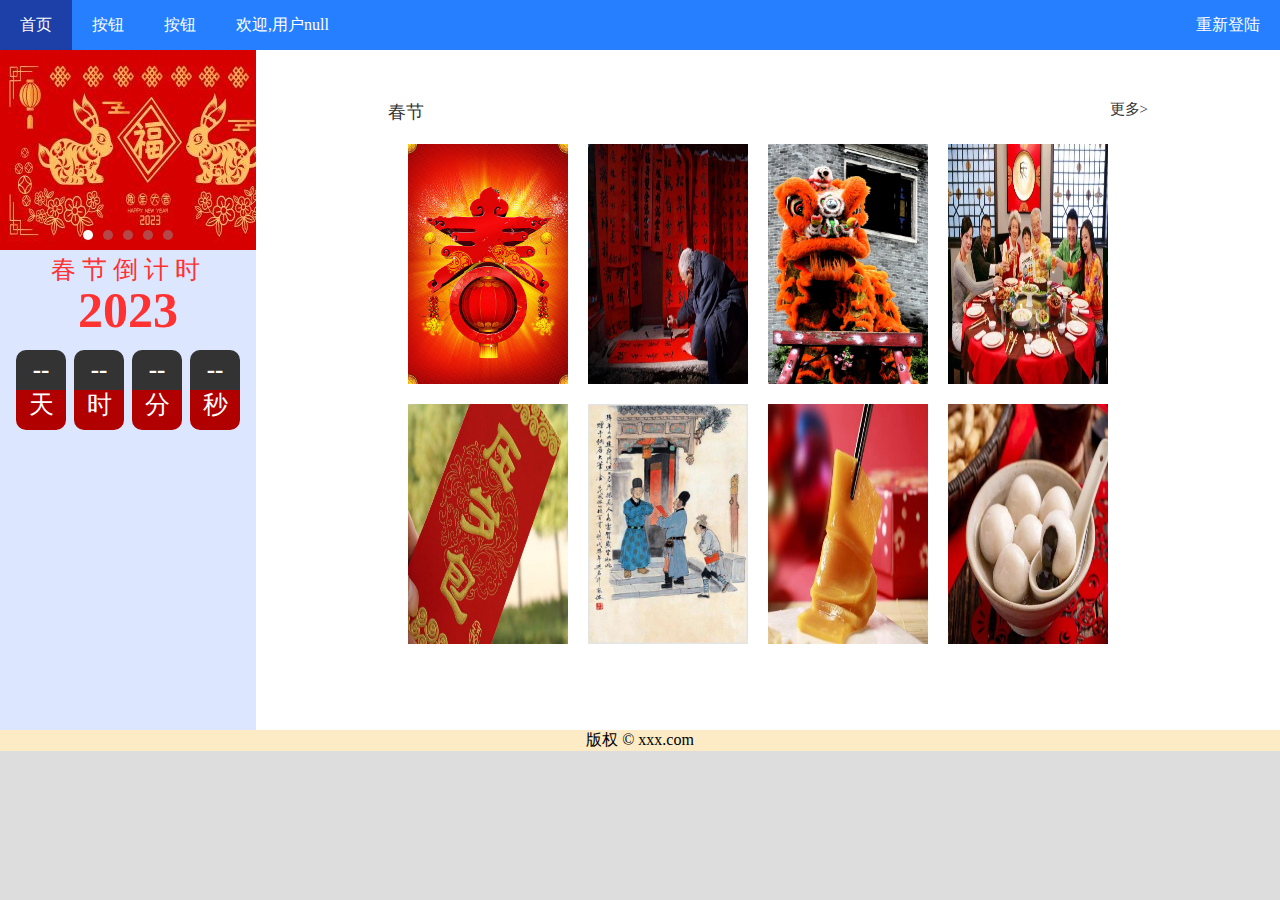
<file: src/main/webapp/index.html>
<!DOCTYPE html>
<html lang="en">
<head>
    <meta charset="UTF-8">
    <title>首页</title>
    <link rel="stylesheet" href="css/index.css">
</head>
<body>
<div>
    <ul class="nav">   <!--    导航栏-->
        <li class="nav"><a class="nav" href="">首页</a></li>
        <li class="nav"><a class="nav" href="">按钮</a></li>
        <li class="nav"><a class="nav" href="">按钮</a></li>
        <p id="nameshow" class="nav"></p>
        <li class="nav-2"><a class="nav" href="Login.html">重新登陆</a></li>
    </ul>
</div>
<div class="menu">  <!--左边-->
    <div class="banner">     <!--轮播图片-->
        <ul class="hot">
            <li><a href="#"><img src="images/1.jpg" width="300px" height="200px"></a></li>
            <li><a href="#"><img src="images/2.jpg" width="300px" height="200px"></a></li>
            <li><a href="#"><img src="images/3.jpg" width="300px" height="200px"></a></li>
            <li><a href="#"><img src="images/4.jpg" width="300px" height="200px"></a></li>
            <li><a href="#"><img src="images/5.jpg" width="300px" height="200px"></a></li>
        </ul>
        <!--小圆点-->
        <ul class="dot"><li class="on"></li><li></li><li></li><li></li><li></li></ul>
    </div>
          <!--    倒计时-->
    <div class="container">
        <h2><span id="title">春节倒计时</span>2023</h2>
        <div class="countdown">
            <div id="day">--</div>
            <div id="hour">--</div>
            <div id="minute">--</div>
            <div id="second">--</div>
        </div>
    </div>
</div>
<div class="content">  <!--右边-->
    <!-- 上方内容 -->
    <div class="box">
        <div class="head">
            <span>春节</span>
            <a href="https://baike.baidu.com/item/%E6%98%A5%E8%8A%82/136876">更多></a>
        </div>
        <!-- 图片内容 -->
        <ul>
            <li>
                <div class="deatil">
                    <h2>春节</h2>
                    <p>即中国农历新年，俗称新春、新岁等</p>
                    <a href="https://baike.baidu.com/item/%E6%98%A5%E8%8A%82/136876#1">开始进入</a>
                </div>
                <img src="images/spring1.png" width="160px" height="240px" alt=""/>
            </li>
            <!--第2个图片-->
            <li>
                <div class="deatil">
                    <h2>春联</h2>
                    <p>对仗工整、简洁精巧</p>
                    <a href="https://baike.baidu.com/item/%E6%98%A5%E8%81%94/688396?fromModule=lemma_inlink">点击进入</a>
                </div>
                <img src="images/spring2.png" width="160px" height="240px" alt=""/>
            </li>
            <!--第3个图片-->
            <li>
                <div class="deatil">
                    <h2>舞狮</h2>
                    <p>驱邪避害的吉祥瑞物</p>
                    <a href="https://baike.baidu.com/item/%E8%88%9E%E7%8B%AE/636945?fromModule=lemma_inlink">点击进入</a>
                </div>
                <img src="images/spring3.png" width="160px" height="240px" alt=""/>
            </li>
            <!--第4个图片-->
            <li>
                <div class="deatil">
                    <h2>年夜饭</h2>
                    <p>又称年晚饭、团年饭、团圆饭等</p>
                    <a href="https://baike.baidu.com/item/%E5%B9%B4%E5%A4%9C%E9%A5%AD/697018?fromModule=lemma_inlink&fromtitle=%E5%9B%A2%E5%B9%B4%E9%A5%AD&fromid=1444864">点击进入</a>
                </div>
                <img src="images/spring4.png" width="160px" height="240px" alt=""/>
            </li>
            <!--第5个图片-->
            <li>
                <div class="deatil">
                    <h2>派利是</h2>
                    <p>中国人喜爱红色，因为红色象征活力、愉快与好运</p>
                    <a href="https://baike.baidu.com/item/%E5%8F%91%E7%BA%A2%E5%8C%85/1601967?fromModule=lemma_inlink&fromtitle=%E6%B4%BE%E5%88%A9%E6%98%AF&fromid=1110278">点击进入</a>
                </div>
                <img src="images/spring5.png" width="160px" height="240px" alt=""/>
            </li>
            <!--第6个图片-->
            <li>
                <div class="deatil">
                    <h2>拜年</h2>
                    <p>人们辞旧迎新、相互表达美好祝愿的一种方式</p>
                    <a href="https://baike.baidu.com/item/%E6%8B%9C%E5%B9%B4/17232?fromModule=lemma_inlink">点击进入</a>
                </div>
                <img src="images/spring6.png" width="160px" height="240px" alt=""/>
            </li>
            <!--第7个图片-->
            <li>
                <div class="deatil">
                    <h2>年糕</h2>
                    <p>农历新年的应时食品</p>
                    <a href="https://baike.baidu.com/item/%E5%B9%B4%E7%B3%95/508333?fromModule=lemma_inlink">点击进入</a>
                </div>
                <img src="images/spring7.png" width="160px" height="240px" alt=""/>
            </li>
            <!--第8个图片-->
            <li>
                <div class="deatil">
                    <h2>汤圆</h2>
                    <p>汉族传统小吃的代表之一</p>
                    <a href="https://baike.baidu.com/item/%E6%B1%A4%E5%9C%86/1333352?fromModule=lemma_inlink">点击进入</a>
                </div>
                <img src="images/spring8.png" width="160px" height="240px" alt=""/>
            </li>
        </ul>
    </div>
</div>
<div class="footer">  <!--底部-->
    版权 © xxx.com
</div>
<script src="js/jquery-1.12.4.min.js"></script>
<script src="js/index.js"></script>
</body>
</html>
</file>
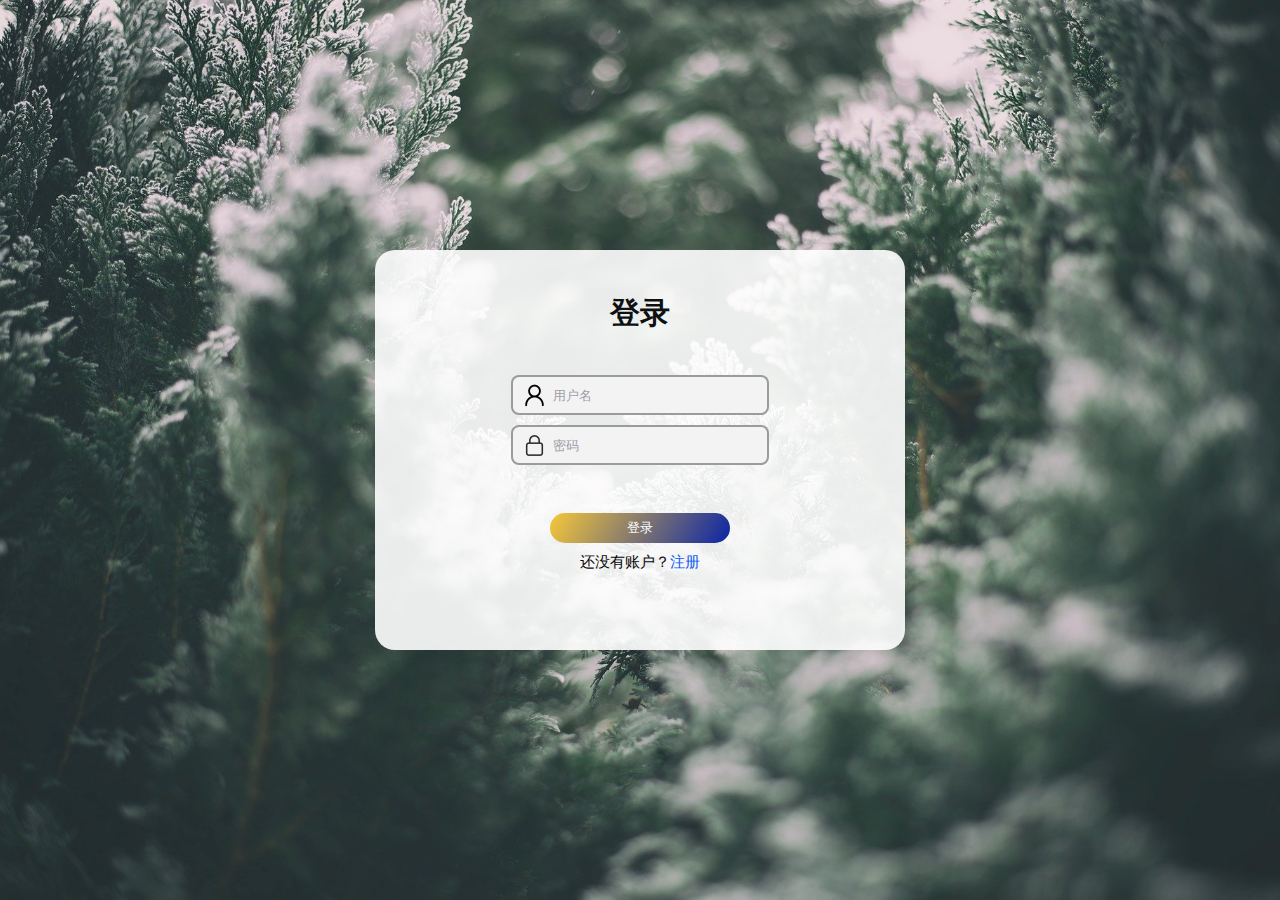
<file: src/main/webapp/Login.html>
<!DOCTYPE html>
<html lang="en">
<head>
    <meta charset="UTF-8">
    <title>登录</title>
    <link rel="stylesheet" href="css/Login.css">
</head>
<body>
<form action="/LMB/loginServlet" method="post" id="form">
    <div class="login-box">
        <h4>登录</h4>
        <div class="input-box">
            <div class="group">
                <span class="ion"><img src="images/user.png" style="width: 25px;height: 25px;"></span>
                <input type="text" name="username" id="username" placeholder="用户名" class="input">
            </div>
            <div class="group">
                <span class="ion"><img src="images/pwd.png" style="width: 25px;height: 25px;"></span>
                <input type="password" name="password" id="password" placeholder="密码" class="input">
            </div>
            <div class="group">
                <p class="p" id="login_sucss">&nbsp;</p>
            </div>
            <div>
                <input class="button" type="submit" id="login" value="登录">
                <div class="signup">
                    还没有账户？<a href="Register.html">注册</a>
                </div>
            </div>
        </div>
    </div>
</form>

</body>
<!--<script src="js/Login.js"></script>-->
</html>
</file>
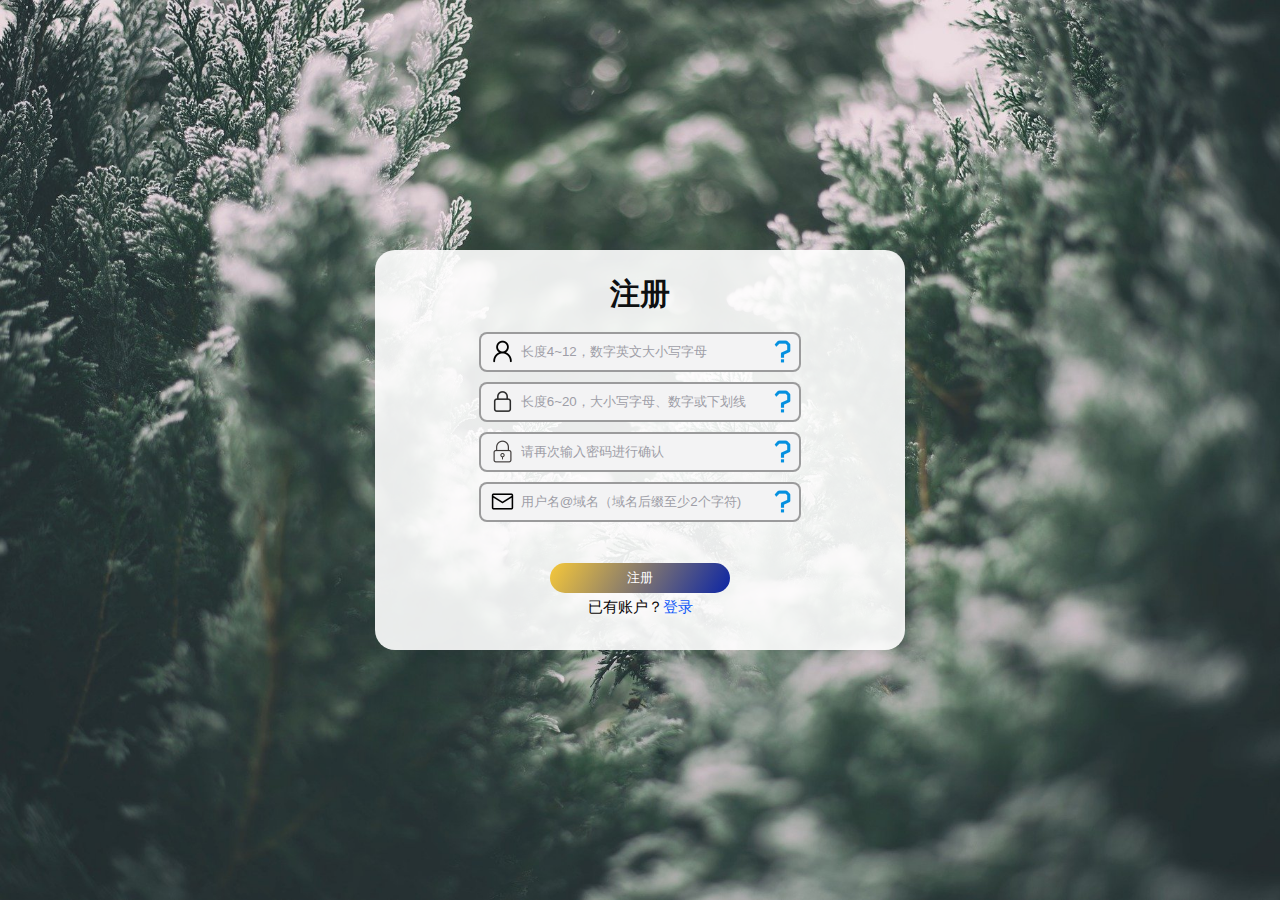
<file: src/main/webapp/Register.html>
<!DOCTYPE html>
<html>
<head>
    <meta charset="utf-8">
    <title>注册</title>
    <link rel="stylesheet" href="css/Register.css">
</head>
<body>
<form id="reg-form" action="/LMB/registerServlet" method="post">
    <div class="login-box">
        <h4>注册</h4>
        <div class="input-box">
            <div class="group" id="user_name">
                <span class="ion"><img src="images/user.png" style="width: 25px;height: 25px;"></span>
                <input type="text" name="username" id="username" placeholder="长度4~12，数字英文大小写字母" class="input">
                <span class="right-ion"><div id="namecheck" class="span-none"></div></span>
            </div>
            <div class="group"  id="userpwd">
                <span class="ion"><img src="images/pwd.png" style="width: 25px;height: 25px;"></span>
                <input type="password" name="password" id="password" placeholder="长度6~20，大小写字母、数字或下划线" class="input">
                <span class="right-ion"><div id="pwdcheck" class="span-none"></div></span>
            </div>
            <div class="group"  id="userrepwd">
                <span class="ion"><img src="images/repwd.png" style="width: 25px;height: 25px;"></span>
                <input type="password" name="repasssword" id="repasssword" placeholder="请再次输入密码进行确认" class="input">
                <span class="right-ion"><div id="repwdcheck" class="span-none"></div></span>
            </div>
            <div class="group"  id="user_email">
                <span class="ion"><img src="images/email.png" style="width: 25px;height: 25px;"></span>
                <input type="text" name="userEmail" id="userEmail" placeholder="用户名@域名（域名后缀至少2个字符)" class="input">
                <span class="right-ion"><div id="emailcheck" class="span-none"></div></span>
            </div>
            <div class="group">
                <p class="p" id="register_sucss"></p>
            </div>
            <input class="button" type="submit" id="register_btn" value="注册">
            <div class="signup">
                已有账户？<a href="Login.html">登录</a>
            </div>
        </div>
    </div>
</form>
</body>
<script src="js/Register.js"></script>
</html>
</file>
<file: src/main/webapp/css/index.css>
/* 清除自带间距 */
*{
    padding: 0;
    margin: 0;
}
/* 清除列表自带列表符号 */
ul.nav{
    list-style-type: none;
    margin: 0;
    padding: 0;
    overflow: hidden;
    background-color: rgb(37, 127, 255);
}
li.nav{
    float: left;
}
li.nav-2{
    float: right;
}
a.nav{
    padding: 0 20px;
    height: 50px;
    line-height: 50px;
    /* 强制转换a标签为块元素 */
    display: block;
    color: white;
    text-decoration: none;
}
p.nav{
    padding: 0 20px;
    height: 50px;
    line-height: 50px;
    display:inline-flex;
    color: white;
    text-decoration: none;
}
a:hover{
    background-color: #1c3fa8;
}
div.menu{
    background-color: #dce6ff;
    height:680px;
    width:20%;
    float:left;
}
div.content{
    background-color: #ffffff;
    height:680px;
    width:80%;
    float:left;
}
div.footer{
    background-color: #fdebc6;
    clear:both;
    text-align:center;
}
/*轮播图样式*/
.banner{position:relative;overflow:hidden;width:100%;height:200px;}
.banner ul{margin:0;padding:0;list-style:none;}
.hot{position:absolute;top:0;left:0;}
.hot li{float:left;}
/* 小圆点样式 */
.dot{position:absolute;bottom:10px;width:100%;text-align:center;font-size:0;}
.dot li{display:block;display:inline-block;margin:0 5px;width:10px;height:10px;border-radius:100%;background:rgba(145,144,144,.5);cursor:pointer;}
.dot .on{background-color:#fff;}
/*图片*/
body{
    background-color:#ddd;
}
.box{
    width:760px;
    height:600px;
    background:#fff;
    margin:30px auto;
    padding:20px;
}
.box .head span{
    font-size:18px;
    color:#333;
}
.box .head{
    margin-bottom:20px;
}
.box .head a{
    text-decoration:none;
    float:right;
    font-size:15px;
    color:#333;
    background-color: white;
}
.box .head a:hover{
    color:#F00;
}
.box ul li{
    width:160px;
    height:240px;
    list-style:none;
    position:relative;
    float:left;
    margin-left:20px;
    margin-bottom:20px;
    overflow:hidden;
}
.box ul li .deatil{
    width:160px;
    height:240px;
    background:rgba(0,0,0,0.7);
    position:absolute;
    top:-240px;
}
.box ul li .deatil h2{
    font-size:18px;
    color:#fff;
    text-align:center;
    padding-top:30px;
}
.box ul li .deatil p{
    font-size:16px;
    text-align:center;
    margin:30px;
    color:#fff;
}
.box ul li .deatil a{
    font-size:15px;
    display:block;
    color:#fff;
    background-color:#F00;
    text-decoration:none;
    width:100px;
    height:40px;
    text-align:center;
    line-height:40px;
    margin:0 auto;
}
.box ul li:hover .deatil{
    top:0;
}
/*倒计时*/
.container {
    position: absolute;
    display: contents;
    margin-top: 10px;
}
.container h2 {
    text-align: center;
    font-size: 50px;
    line-height: 0.8em;
    color: #ff3232;
}
.container h2 span {
    display: block;
    font-weight: 500;
    letter-spacing: 6px;
    font-size: 25px;
}
.countdown {
    display: flex;
    margin-top: 50px;
    justify-content: center;
}
.countdown div {
    position: relative;
    width: 50px;
    height: 40px;
    line-height: 40px;
    text-align: center;
    background: #333;
    color: #fff;
    margin: -30px 4px;
    font-size: 25px;
    font-weight: 600;
    border-radius: 10px 10px 0 0;
}
.countdown div:before {
    position: absolute;
    bottom: -40px;
    left: 0;
    width: 100%;
    height: 40px;
    background: #b00000;
    color: #ffffff;
    font-size: 25px;
    line-height: 30px;
    font-weight: 300;
    border-radius: 0 0 10px 10px;
}
.countdown #day:before {
    content: '天';
}
.countdown #hour:before {
    content: '时';
}
.countdown #minute:before {
    content: '分';
}
.countdown #second:before {
    content: '秒';
}
</file>
<file: src/main/webapp/css/Login.css>
*{
    padding: 0;
    margin: 0;
    box-sizing: border-box;
}
body{
    display: flex;
    justify-content: center; /*在容器中央对齐弹性项目*/
    align-items: center;
    width: 100%;
    min-height: 100vh;
    background-image:url(../images/dyy.jpg);
    background-repeat: no-repeat;
    background-position: center;
    background-size: cover;
    overflow: hidden;
}
.login-box{
    display: flex;
    justify-content: center;  /*居中排列*/
    align-content:space-around;
    flex-wrap: wrap;  /*项目排在一条线上，换行，第一行在上方*/
    width: 530px;
    height: 400px;
    background-color: rgba(255, 255, 255, 0.9);
    border: 10px;
    padding: 20px 50px;
    border-radius: 20px;
}
.login-box h4{
    width: 100%;
    display: flex;
    justify-content: center;
    color: #0e1011;
    font-size: 30px;
    margin-bottom: 20px;
}
.login-box .input-box{
    display:flex;
    flex-wrap: wrap;
    justify-content: center;
    align-items: center;
    transform: translateY(-35px);
}
.group {
    display: flex;
    line-height: 28px;
    align-items: center;
    position: relative;
    width: 60%;
    margin-top: 10px;
    justify-content: center;
}
.input {
    width: 100%;
    height: 40px;
    line-height: 28px;
    padding: 0 1rem;
    padding-left: 2.5rem;
    border: 2px solid #0000005c;
    border-radius: 8px;
    outline: none;
    background-color: #f3f3f4;
    color: #0d0c22;
    transition: .3s ease;
}
.color-error{
    border: 2px solid #ff0000;
}
.color-success{
    outline: none;
    box-shadow: 0 0 0 4px rgba(81, 229, 70, 0.55);
}
.input::placeholder {
    color: #9e9ea7;
}

.input:focus, input:hover {
    outline: none;
    box-shadow: 0 0 0 4px #0f58f86b;
}

.ion {
    position: absolute;
    left: 1rem;
    fill: #9e9ea7;
    width: 25px;
    height: 25px;
    margin-left: -5px;
}

.login-box  .input-box  .button{
    display: flex;
    justify-content: center;
    align-items: center;
    margin-top: 10px;
    width: 180px;
    height: 30px;
    color: #fff;
    background: linear-gradient(120deg, #f6c83a 0%, #0c25a5 100%);
    border-radius: 25px;
    border: 0;
    cursor: pointer;
    transition: .3s ease;
}
.login-box  .input-box  .button:hover {
    outline: none;
    box-shadow: 0 0 0 4px #ffde79b5;
}
.login-box  .input-box  .signup{
    width: 100%;
    display: flex;
    justify-content: center;
    margin-top: 10px;
    color: #0a0707;
    font-size: 15px;

}
.login-box  .input-box  .signup a{
    color: #0f58f8;
    text-decoration: none;
}
.p{
    color: red;
}
</file>
<file: src/main/webapp/css/Register.css>
*{
    padding: 0;
    margin: 0;
    box-sizing: border-box;
}
body{
    display: flex;
    justify-content: center; /*在容器中央对齐弹性项目*/
    align-items: center;
    width: 100%;
    min-height: 100vh;
    background-image:url(../images/dyy.jpg);
    background-repeat: no-repeat;
    background-position: center;
    background-size: cover;
    overflow: hidden;
}
.login-box{
    display: flex;
    justify-content: center;  /*居中排列*/
    align-content:space-around;
    flex-wrap: wrap;  /*项目排在一条线上，换行，第一行在上方*/
    width: 530px;
    height: 400px;
    background-color: rgba(255, 255, 255, 0.9);
    border: 10px;
    padding: 20px 50px;
    border-radius: 20px;
}
.login-box h4{
    width: 100%;
    display: flex;
    justify-content: center;
    color: #0e1011;
    font-size: 30px;
}
.login-box .input-box{
    display:flex;
    flex-wrap: wrap;
    justify-content: center;
    align-items: center;
    transform: translateY(-10px);
    margin-top: 10px;
}
.group {
    display: flex;
    line-height: 6px;
    align-items: center;
    position: relative;
    width: 75%;
    margin-top: 10px;
    justify-content: center;
}
/*input:invalid{*/
/*     border:2px solid red;*/
/*     animation: shake 800ms ease-in-out;*/
/*}*/
.shake {
     animation: shake 800ms ease-in-out;
 }
/*抖动效果*/
@keyframes shake {
    10%, 90% { transform: translate3d(-1px, 0, 0); }
    20%, 80% { transform: translate3d(+2px, 0, 0); }
    30%, 70% { transform: translate3d(-4px, 0, 0); }
    40%, 60% { transform: translate3d(+4px, 0, 0); }
    50% { transform: translate3d(-4px, 0, 0); }
}
.input {
    width: 100%;
    height: 40px;
    line-height: 28px;
    padding: 0 1rem;
    padding-left: 2.5rem;
    border: 2px solid #0000005c;
    border-radius: 8px;
    outline: none;
    background-color: #f3f3f4;
    color: #0d0c22;
    transition: .3s ease;
}
.color-error{
    border: 2px solid #ff0000;
    animation: shake 800ms ease-in-out;
 }
.color-success{
    outline: none;
    box-shadow: 0 0 0 4px rgba(81, 229, 70, 0.55);
}
.input::placeholder {
    color: #9e9ea7;
}
.input:focus, input:hover {
    outline: none;
    box-shadow: 0 0 0 4px #0f58f86b;
}
.ion {
    position: absolute;
    left: 1rem;
    fill: #9e9ea7;
    width: 25px;
    height: 25px;
    margin-left: -5px;
}
.p{
    height: 6px;
}
.right-ion{
    position: absolute;
    right: 1rem;
    fill: #9e9ea7;
    width: 25px;
    height: 25px;
    margin-left: -5px;
}
.login-box  .input-box  .input-text{
    width: 100%;
    display: flex;
    justify-content: center;
}
.login-box  .input-box  .p{
    display: flex;
    justify-content: center;
    margin-top: 10px;
    color: red;

}
.login-box  .input-box  .input-text span{
    color: aliceblue;
    font-size: 18px;
    margin-top: 20px;

}
.login-box  .input-box  .input-text input{
    border: 0;
    padding: 6px;
    border-bottom: 1px solid #221f1f;
    background-color: #ffffff00;
    color: #150d0d;
    margin-top: 20px;
    width: 240px;
}

.login-box  .input-box  .button{
    display: flex;
    justify-content: center;
    align-items: center;
    margin-top: 15px;
    width: 180px;
    height: 30px;
    color: #fff;
    background: linear-gradient(120deg, #f6c83a 0%, #0c25a5 100%);
    border-radius: 25px;
    border: 0;
    cursor: pointer;
    transition: .3s ease;
}
.login-box  .input-box  .button:hover {
    outline: none;
    box-shadow: 0 0 0 4px #ffde79b5;
}
.login-box  .input-box  .signup{
    width: 100%;
    display: flex;
    justify-content: center;
    margin-top: 5px;
    color: #0a0707;
    font-size: 15px;

}
.login-box  .input-box  .signup a{
    color: #0f58f8;
    text-decoration: none;
}
.tips{
    height: 20px;
    width: 300px;
    margin: 0;
    color: red;
    display: flex;
    justify-content: center;
}
.span-none{
    width: 25px;
    height: 25px;
    background-image: url("../images/none.png");
    background-size: cover;
    margin-left: 10px;
}
.span-error{
    width: 25px;
    height: 25px;
    background-image: url("../images/error.png");
    background-size: cover;
    margin-left: 10px;
}

.span-success{
    width: 25px;
    height: 25px;
    background-image:url("../images/yes.png");
    background-size: cover;
    margin-left: 10px;
}
.input-text .error{
    /*float: right;*/
    /*border:1px solid #d67979;*/
    /*background: rgba(250, 206, 206, 0.37);*/
    /*font-size:6px;*/
    /*height: 40px;*/
    /*line-height: 30px;*/
    /*margin-top:15px;*/
    /*padding:0 10px;*/
    /*width: 180px;*/
}
.input-text .success{
    /*float: right;*/
    /*border:1px solid #01BE00;*/
    /*background: #E6FEE4;*/
    /*font-size:6px;*/
    /*height: 40px;*/
    /*line-height: 30px;*/
    /*margin-top:15px;*/
    /*padding:0 10px;*/
    /*width: 180px;*/
}
</file>
